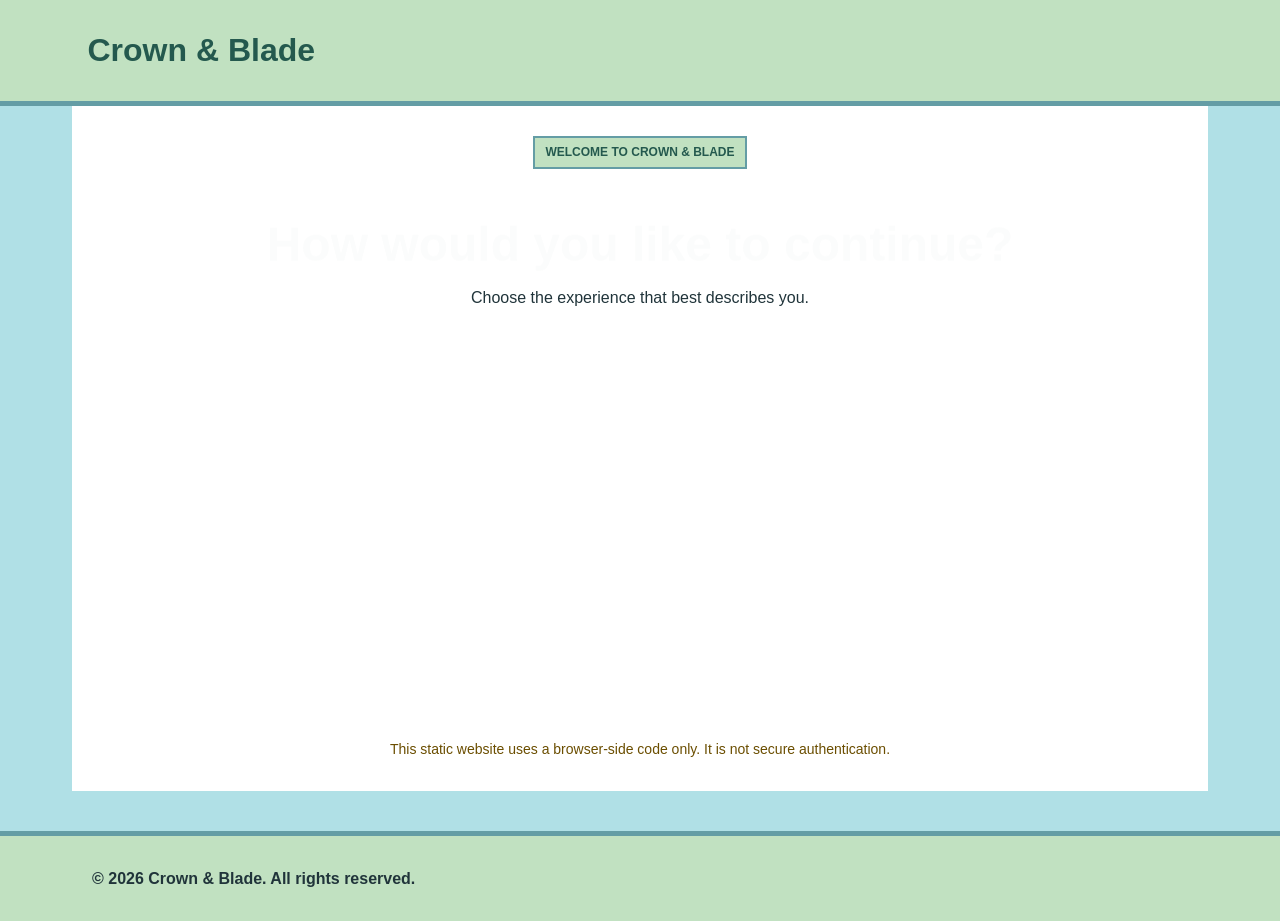
<file: index.html>
<!DOCTYPE html>
<html lang="en">
<head>
  <meta charset="UTF-8">
  <meta name="viewport" content="width=device-width, initial-scale=1.0">
  <meta http-equiv="refresh" content="0; url=staff%20portal.html">
  <title>Welcome - Crown &amp; Blade</title>
  <link rel="canonical" href="staff%20portal.html">
  <link rel="stylesheet" href="style.css">
</head>
<body>
  <main class="container page-content portal-redirect">
    <h1>Welcome to Crown &amp; Blade</h1>
    <p>Choose how you would like to continue:</p>
    <p><a class="btn" href="staff%20portal.html">Choose Staff or Customer</a></p>
  </main>
</body>
</html>
</file>
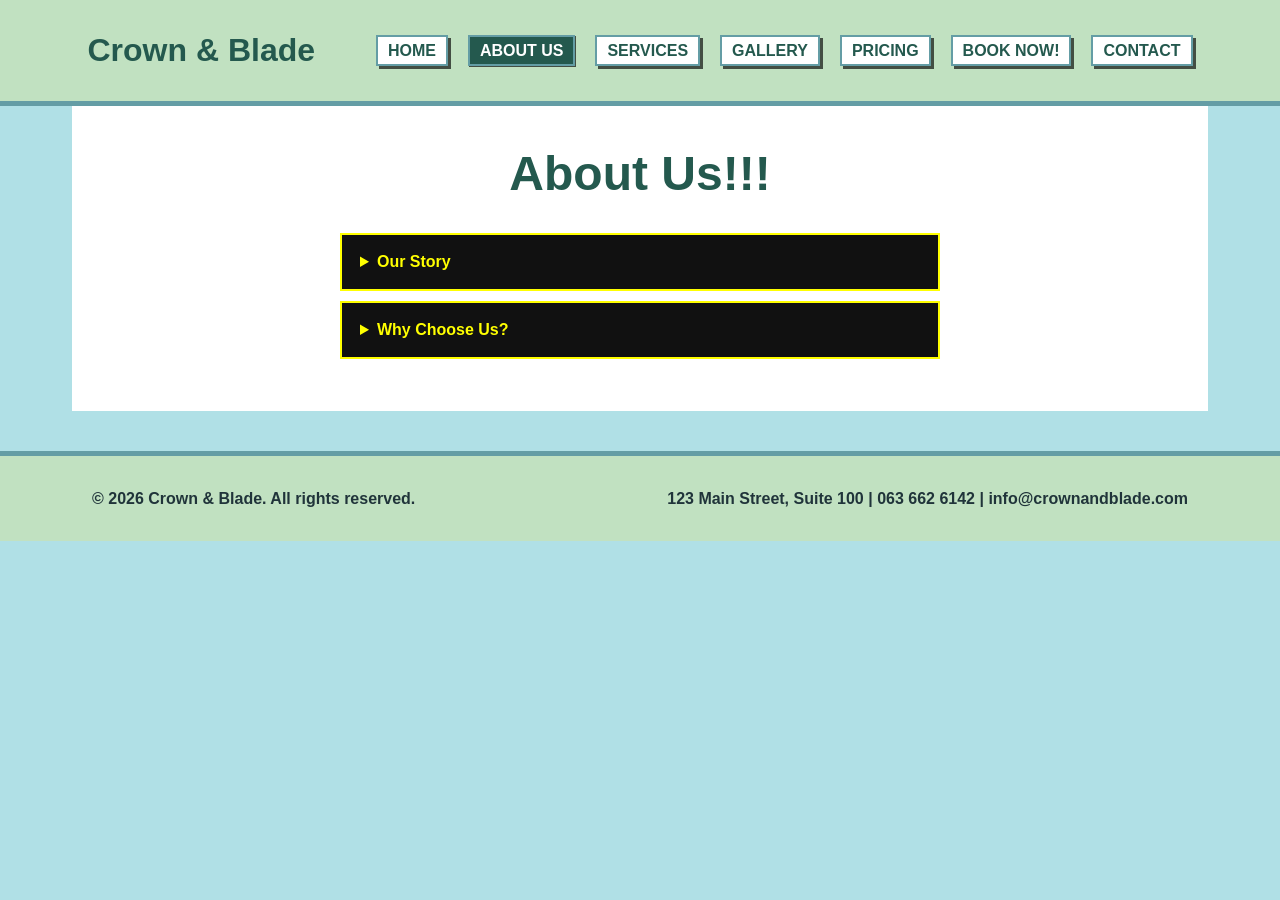
<file: About Us.html>
<!DOCTYPE html>
<html lang="en">
<head> 
  <meta charset="UTF-8">
  <meta name="viewport" content="width=device-width, initial-scale=1.0">
  <title>About Us - Crown & Blade</title>
  <link rel="stylesheet" href="style.css">
</head>
<body>
  <!-- Shared site header with the brand and page navigation. -->
  <header>
    <div class="container navbar">
      <a class="logo" href="Customer%20Home.html" aria-label="Crown & Blade home">Crown & Blade</a>
      <nav aria-label="Main navigation">
        <!-- The active class highlights the page currently being viewed. -->
        <ul>
          <li><a href="Customer%20Home.html">HOME</a></li>
          <li><a href="About Us.html" class="active" aria-current="page">ABOUT US</a></li>
          <li><a href="Service.html">SERVICES</a></li>
          <li><a href="Gallery.html">GALLERY</a></li>
          <li><a href="Pricing.html">PRICING</a></li>
          <li><a href="Book.Html">BOOK NOW!</a></li>
          <li><a href="contact.html">CONTACT</a></li>
        </ul>
      </nav>
    </div>
  </header>

  <!-- About page content. -->
  <main class="container page-content">
    <h1>About Us!!!</h1>
    <section class="booking-faq" aria-label="About Crown and Blade">
      <details class="faq-item">
        <summary>Our Story</summary>
        <p>At Crown &amp; Blade, we believe looking good should feel easy and personal. Our team brings classic barbering skills and modern styling ideas together to give every client a fresh, confident look.</p>
        <p>We focus on clean cuts, friendly service, and attention to detail. Whether you want a quick trim or a full grooming session, we are here to help you feel your best.</p>
      </details>
      <details class="faq-item">
        <summary>Why Choose Us?</summary>
        <ul>
          <li>Professional barbers with lots of experience</li>
          <li>Affordable, clearly listed prices</li>
          <li>A clean and friendly environment</li>
          <li>Walk-ins are welcome</li>
        </ul>
      </details>
    </section>
  </main>

  <!-- Shared footer with copyright and barbershop contact information. -->
  <footer>
    <div class="container footer-content">
      <p>&copy; <span data-current-year>2026</span> Crown &amp; Blade. All rights reserved.</p>
      <p>123 Main Street, Suite 100 | 063 662 6142 | info@crownandblade.com</p>
    </div>
  </footer>
  <script src="script.js"></script>
</body>
</html>
</file>
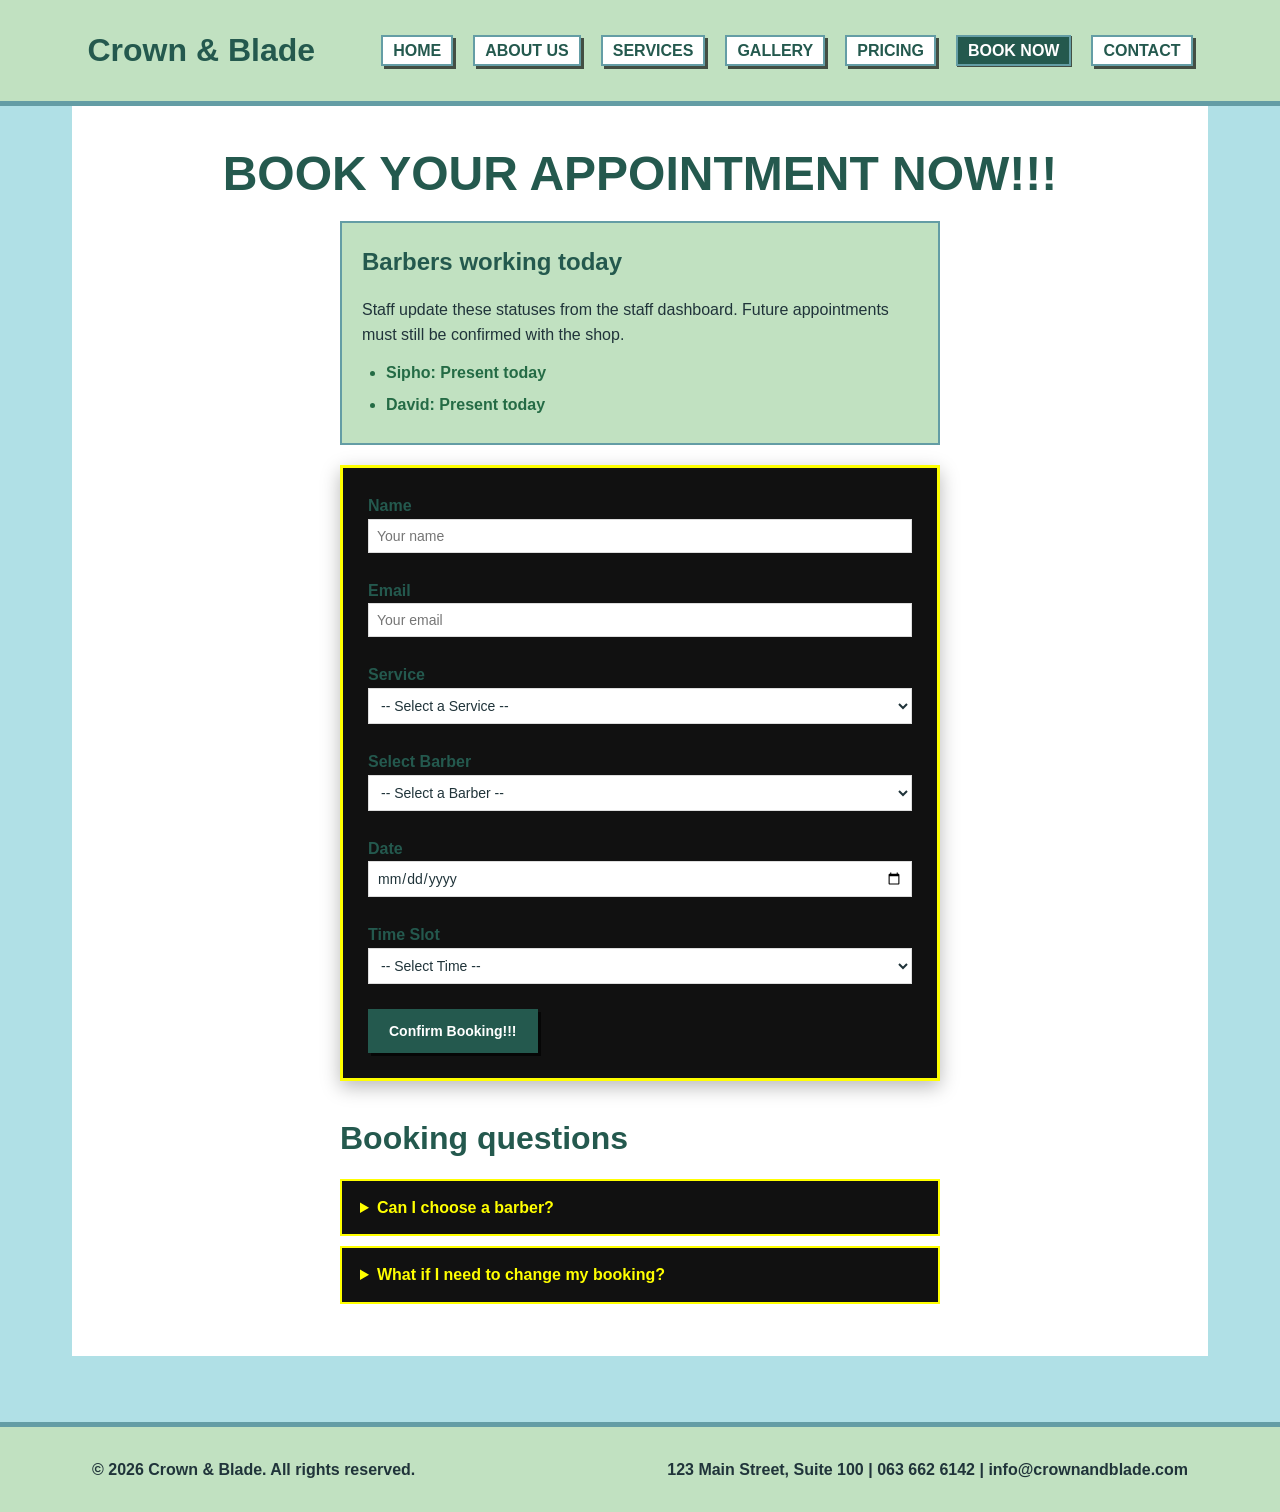
<file: Book.Html>
<!DOCTYPE html>
<html lang="en">
<head>
    <meta charset="UTF-8">
    <meta name="viewport" content="width=device-width, initial-scale=1.0">
    <title>Book Now - Crown & Blade</title>
    <link rel="stylesheet" href="style.css">
</head>
<body>
    <!-- Shared site header with the brand and page navigation. -->
    <header>
        <div class="container navbar">
            <a class="logo" href="Customer%20Home.html" aria-label="Crown & Blade home">Crown & Blade</a>
            <nav aria-label="Main navigation">
                <!-- The active class highlights the page currently being viewed. -->
                <ul>
                    <li><a href="Customer%20Home.html">HOME</a></li>
                    <li><a href="About Us.html">ABOUT US</a></li>
                    <li><a href="Service.html">SERVICES</a></li>
                    <li><a href="Gallery.html">GALLERY</a></li>
                    <li><a href="Pricing.html">PRICING</a></li>
                    <li><a href="Book.Html" class="active" aria-current="page">BOOK NOW</a></li>
                    <li><a href="contact.html">CONTACT</a></li>
                </ul>
            </nav>
        </div>
    </header>

    <!-- Appointment booking page content. -->
    <main class="container page-content">
        <h1>BOOK YOUR APPOINTMENT NOW!!!</h1>
        <section class="availability-panel" aria-labelledby="availability-heading">
            <h2 id="availability-heading">Barbers working today</h2>
            <p>Staff update these statuses from the staff dashboard. Future appointments must still be confirmed with the shop.</p>
            <ul id="barber-availability" class="availability-list" aria-live="polite">
                <li>Loading barber availability...</li>
            </ul>
        </section>
        <!-- Booking requests are saved locally in this browser. -->
        <form id="booking-form" class="booking-form" method="POST" action="/book">
            
            <!-- Customer name field. -->
            <label for="name">
                Name
                <input type="text" id="name" name="name" placeholder="Your name" required>
            </label>

            <!-- Customer email field. -->
            <label for="email">
                Email
                <input type="email" id="email" name="email" placeholder="Your email" required>
            </label>

            <!-- Choose the service requested for the appointment. -->
            <label for="service">
                Service
                <select id="service" name="service" required>
                    <option value="">-- Select a Service --</option>
                    <option value="Classic Haircut">Classic Haircut</option>
                    <option value="Beard Trim">Beard Trim</option>
                    <option value="Hot Towel Shave">Hot Towel Shave</option>
                    <option value="Full Grooming Package">Full Grooming Package</option>
                </select>
            </label>

            <!-- Select preferred barber (Enhanced addition). -->
            <label for="barber">
                Select Barber
                <select id="barber" name="barber" required>
                    <option value="">-- Select a Barber --</option>
                    <option value="Sipho">Sipho (Master Barber)</option>
                    <option value="David">David (Stylist)</option>
                    <option value="First Available">First Available Barber</option>
                </select>
            </label>

            <!-- Select the preferred appointment date. -->
            <label for="date">
                Date
                <input type="date" id="date" name="date" required>
            </label>

            <!-- Select preferred time slot (Enhanced addition). -->
            <label for="time">
                Time Slot
                <select id="time" name="time" required>
                    <option value="">-- Select Time --</option>
                    <option value="09:00 AM">09:00 AM</option>
                    <option value="10:30 AM">10:30 AM</option>
                    <option value="01:00 PM">01:00 PM</option>
                    <option value="03:30 PM">03:30 PM</option>
                </select>
            </label>

            <!-- Submit the completed booking request. -->
            <button type="submit" class="btn">Confirm Booking!!!</button>
        </form>
        <section class="booking-faq" aria-labelledby="booking-faq-heading">
            <h2 id="booking-faq-heading">Booking questions</h2>
            <details class="faq-item">
                <summary>Can I choose a barber?</summary>
                <p>Yes. Choose Sipho, David, or First Available. The list reflects today's availability in this browser.</p>
            </details>
            <details class="faq-item">
                <summary>What if I need to change my booking?</summary>
                <p>Call the shop at <a href="tel:+27636626142">063 662 6142</a> to discuss changes or cancellations.</p>
            </details>
        </section>
    </main>

    <p id="booking-message" class="form-message container" role="status" aria-live="polite"></p>

    <!-- Shared footer with copyright and barbershop contact information. -->
    <footer>
        <div class="container footer-content">
            <p>&copy; <span data-current-year>2026</span> Crown &amp; Blade. All rights reserved.</p>
            <p>123 Main Street, Suite 100 | 063 662 6142 | info@crownandblade.com</p>
        </div>
    </footer>

    <script src="script.js"></script>
</body>
</html>
</file>
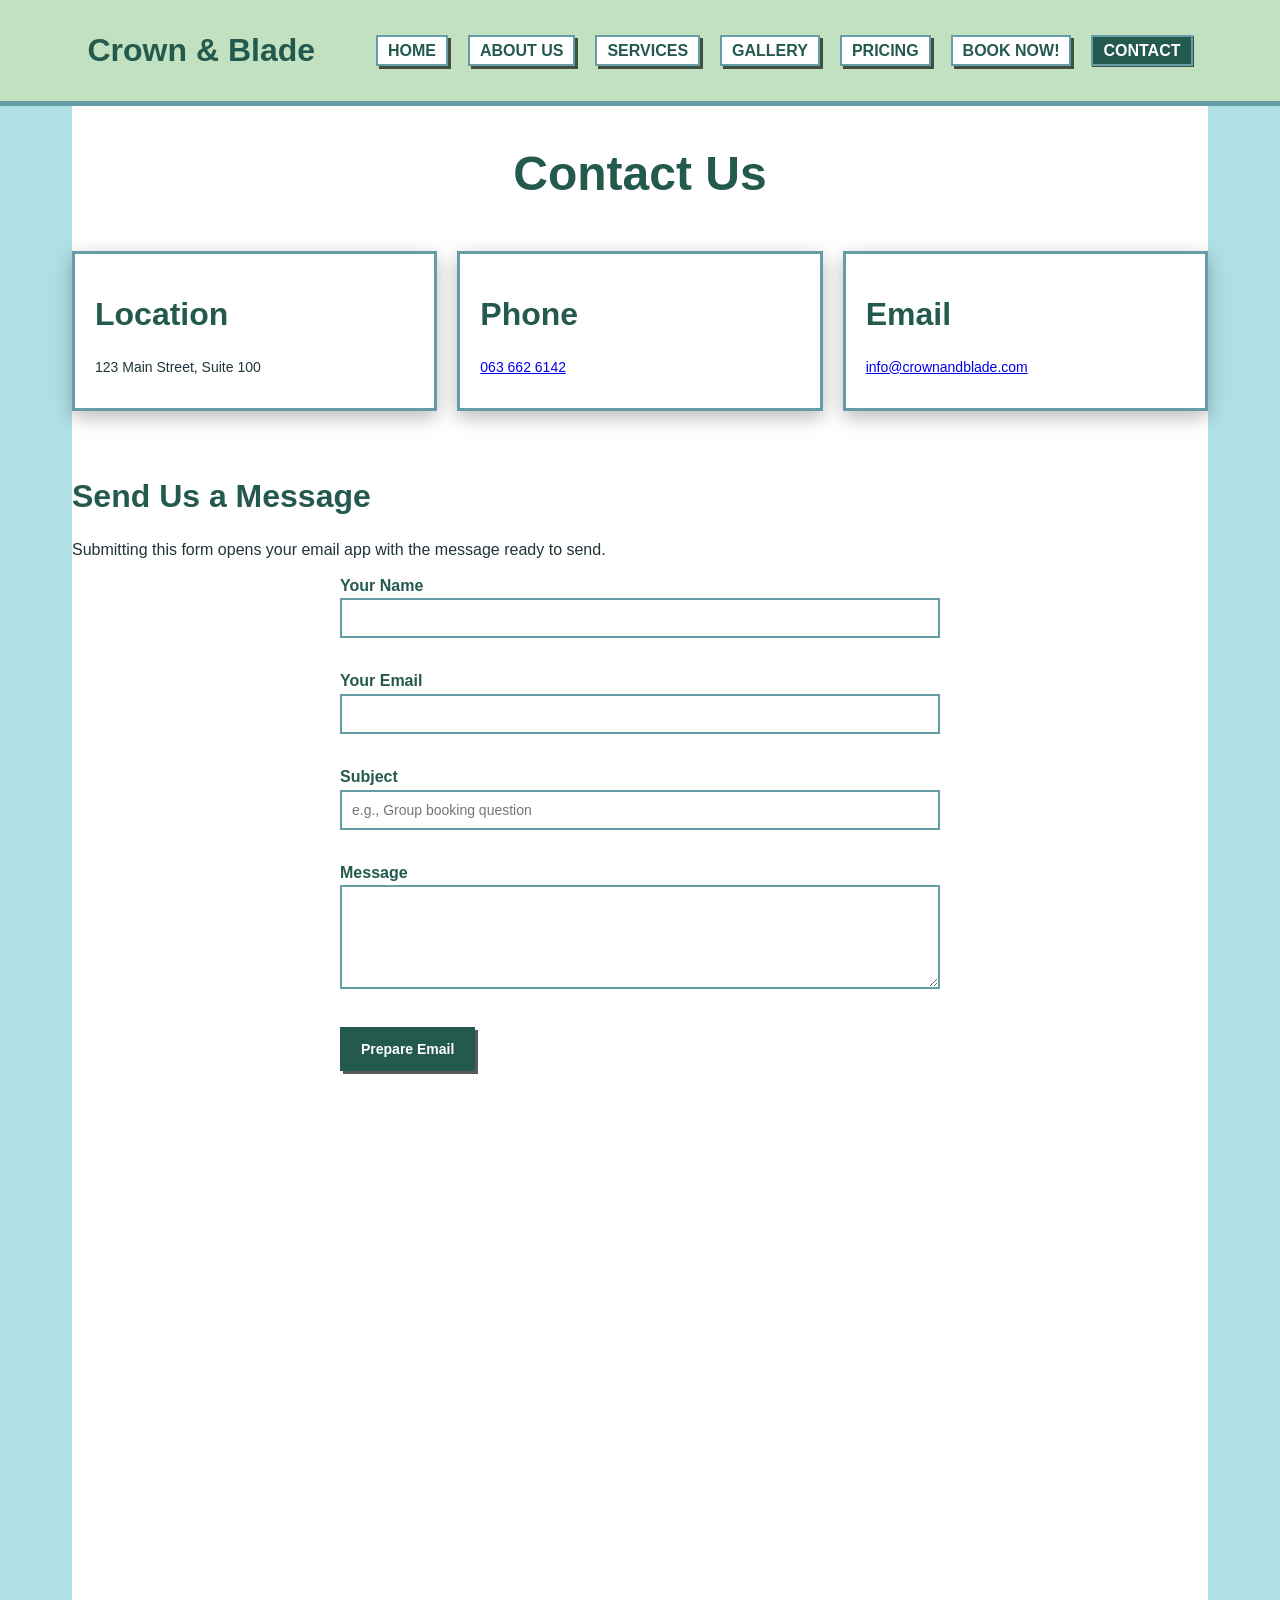
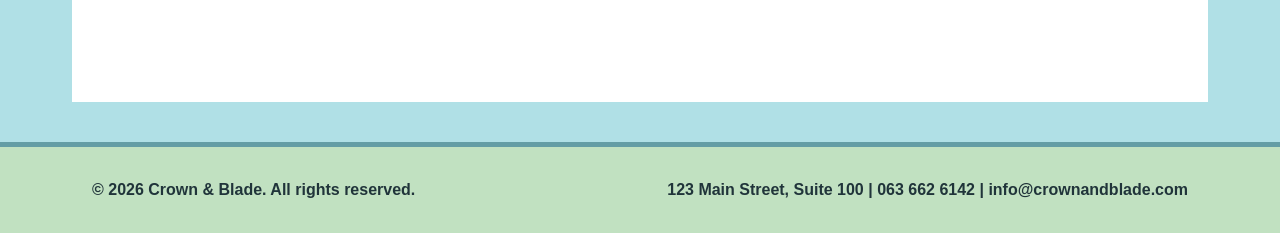
<file: contact.html>
<!DOCTYPE html>
<html lang="en">
<head>
  <meta charset="UTF-8">
  <meta name="viewport" content="width=device-width, initial-scale=1.0">
  <title>Contact - Crown &amp; Blade</title>
  <link rel="stylesheet" href="style.css">
</head>
<body>
  <header>
    <div class="container navbar">
      <a class="logo" href="Customer%20Home.html" aria-label="Crown &amp; Blade home">Crown &amp; Blade</a>
      <nav aria-label="Main navigation">
        <ul>
          <li><a href="Customer%20Home.html">HOME</a></li>
          <li><a href="About Us.html">ABOUT US</a></li>
          <li><a href="Service.html">SERVICES</a></li>
          <li><a href="Gallery.html">GALLERY</a></li>
          <li><a href="Pricing.html">PRICING</a></li>
          <li><a href="Book.Html">BOOK NOW!</a></li>
          <li><a href="contact.html" class="active" aria-current="page">CONTACT</a></li>
        </ul>
      </nav>
    </div>
  </header>

  <main class="container page-content">
    <h1>Contact Us</h1>
    <section class="info-grid">
      <article class="card">
        <h2>Location</h2>
        <p>123 Main Street, Suite 100</p>
      </article>
      <article class="card">
        <h2>Phone</h2>
        <p><a href="tel:+27636626142">063 662 6142</a></p>
      </article>
      <article class="card">
        <h2>Email</h2>
        <p><a href="mailto:info@crownandblade.com">info@crownandblade.com</a></p>
      </article>
    </section>

    <section class="contact-section">
      <h2>Send Us a Message</h2>
      <p>Submitting this form opens your email app with the message ready to send.</p>
      <form id="contact-form" class="contact-form">
        <label for="contact-name">Your Name
          <input type="text" id="contact-name" name="name" autocomplete="name" required>
        </label>
        <label for="contact-email">Your Email
          <input type="email" id="contact-email" name="email" autocomplete="email" required>
        </label>
        <label for="contact-subject">Subject
          <input type="text" id="contact-subject" name="subject" placeholder="e.g., Group booking question">
        </label>
        <label for="contact-message">Message
          <textarea id="contact-message" name="message" rows="5" required></textarea>
        </label>
        <button type="submit" class="btn">Prepare Email</button>
        <p id="contact-message-status" class="form-message" role="status" aria-live="polite"></p>
      </form>
    </section>

    <section class="location-section">
      <h2>Visit Our Location</h2>
      <div class="map-container">
        <iframe
          title="Map showing the Crown &amp; Blade location"
          src="https://www.google.com/maps?q=123%20Main%20Street%2C%20Suite%20100&output=embed"
          width="100%"
          height="450"
          allowfullscreen
          loading="lazy"
          referrerpolicy="no-referrer-when-downgrade">
        </iframe>
      </div>
    </section>
  </main>

  <footer>
    <div class="container footer-content">
      <p>&copy; <span data-current-year>2026</span> Crown &amp; Blade. All rights reserved.</p>
      <p>123 Main Street, Suite 100 | 063 662 6142 | info@crownandblade.com</p>
    </div>
  </footer>
  <script src="script.js"></script>
</body>
</html>
</file>
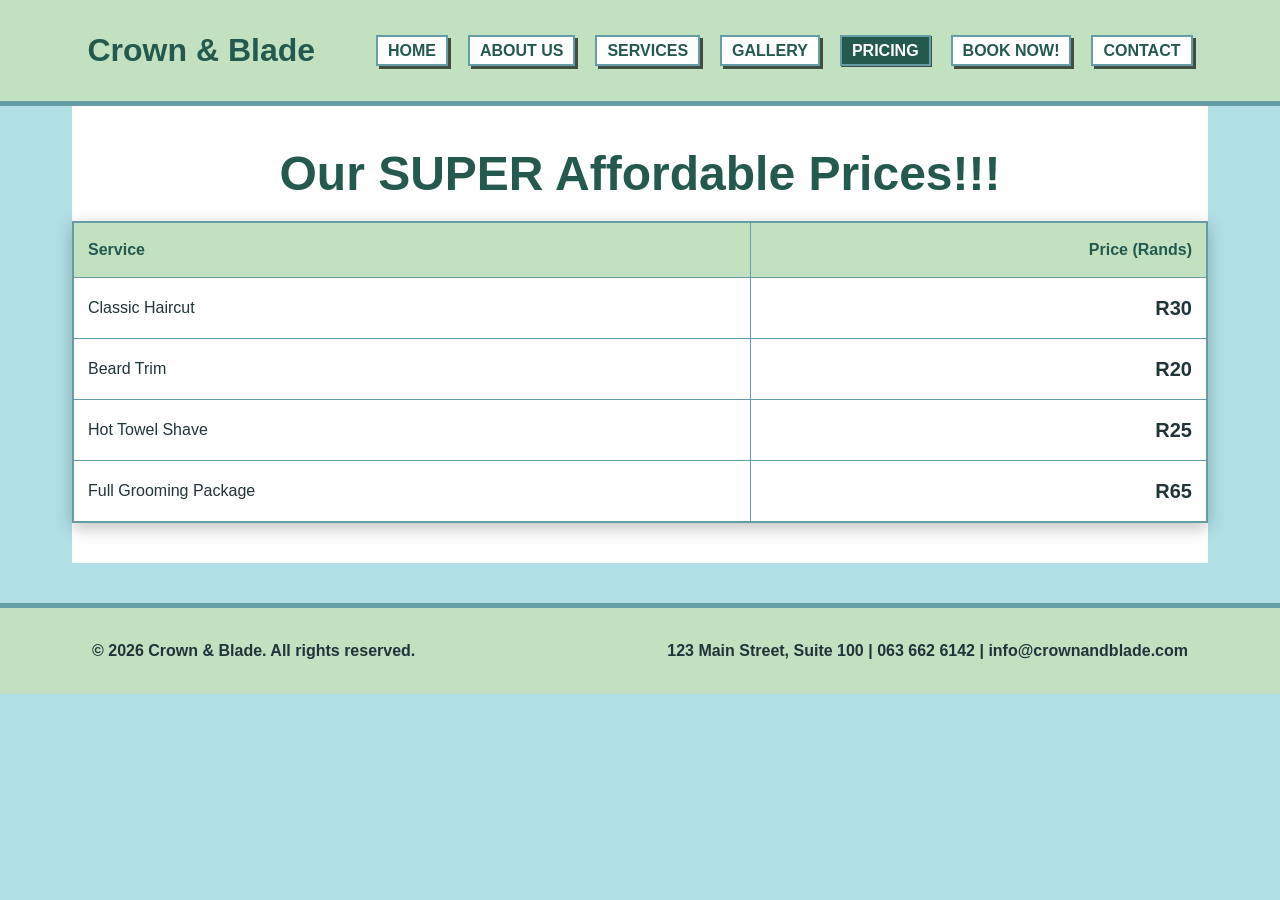
<file: Pricing.html>
<!DOCTYPE html>
<html lang="en">
<head>
  <!-- Document metadata, browser title, and shared stylesheet. -->
  <meta charset="UTF-8">
  <meta name="viewport" content="width=device-width, initial-scale=1.0">
  <title>Pricing - Crown & Blade</title>
  <link rel="stylesheet" href="style.css">
</head>
<body>
  <!-- Shared site header with the brand and page navigation. -->
  <header>
    <div class="container navbar">
      <a class="logo" href="Customer%20Home.html" aria-label="Crown & Blade home">Crown & Blade</a>
      <nav aria-label="Main navigation">
        <!-- The active class highlights the page currently being viewed. -->
        <ul>
          <li><a href="Customer%20Home.html">HOME</a></li>
          <li><a href="About Us.html">ABOUT US</a></li>
          <li><a href="Service.html">SERVICES</a></li>
          <li><a href="Gallery.html">GALLERY</a></li>
          <li><a href="Pricing.html" class="active" aria-current="page">PRICING</a></li>
          <li><a href="Book.Html">BOOK NOW!</a></li>
          <li><a href="contact.html">CONTACT</a></li>
        </ul>
      </nav>
    </div>
  </header>

  <!-- Pricing page content. -->
  <main class="container page-content">
    <h1>Our SUPER Affordable Prices!!!</h1>
    <!-- Two-column table listing each service and its price. -->
    <table>
      <!-- Column labels for the price list. -->
      <thead>
        <tr>
          <th>Service</th>
          <th>Price (Rands)</th>
        </tr>
      </thead>
      <!-- Individual service and price rows. -->
      <tbody>
        <!-- Classic haircut price. -->
        <tr>
          <td>Classic Haircut</td>
          <td>R30</td>
        </tr>
        <!-- Beard trim price. -->
        <tr>
          <td>Beard Trim</td>
          <td>R20</td>
        </tr>
        <!-- Hot towel shave price. -->
        <tr>
          <td>Hot Towel Shave</td>
          <td>R25</td>
        </tr>
        <!-- Full grooming package price. -->
        <tr>
          <td>Full Grooming Package</td>
          <td>R65</td>
        </tr>
      </tbody>
    </table>
  </main>

  <!-- Shared footer with copyright and barbershop contact information. -->
  <footer>
    <div class="container footer-content">
      <p>&copy; <span data-current-year>2026</span> Crown &amp; Blade. All rights reserved.</p>
      <p>123 Main Street, Suite 100 | 063 662 6142 | info@crownandblade.com</p>
    </div>
  </footer>
  <script src="script.js"></script>
</body>
</html>
</file>
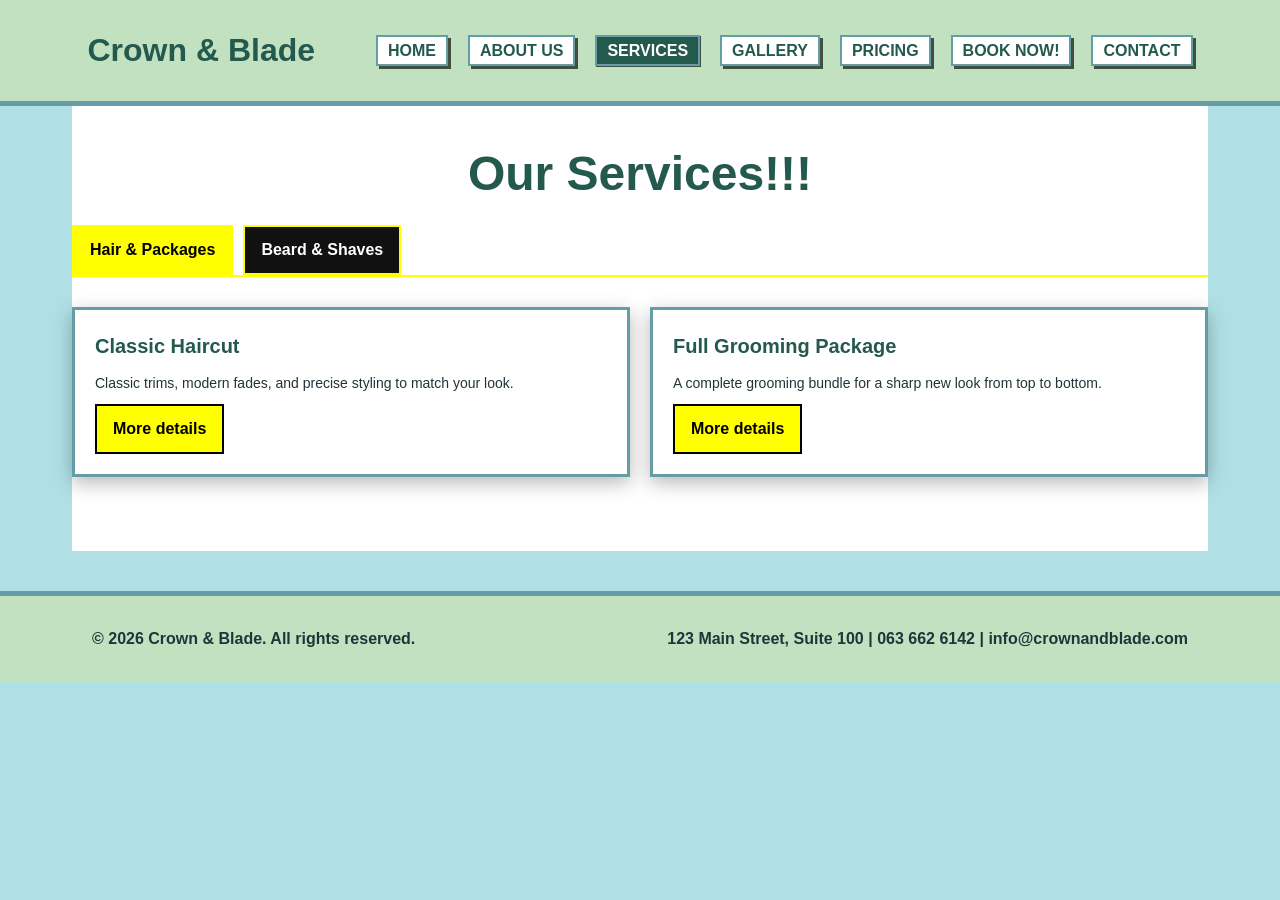
<file: Service.html>
<!DOCTYPE html>
<html lang="en">
<head>
  <meta charset="UTF-8">
  <meta name="viewport" content="width=device-width, initial-scale=1.0">
  <title>Services - Crown & Blade</title>
  <link rel="stylesheet" href="style.css">
</head>
<body>
  <!-- Shared site header with the brand and page navigation. -->
  <header>
    <div class="container navbar">
      <a class="logo" href="Customer%20Home.html" aria-label="Crown & Blade home">Crown & Blade</a>
      <nav aria-label="Main navigation">
        <!-- The active class highlights the page currently being viewed. -->
        <ul>
          <li><a href="Customer%20Home.html">HOME</a></li>
          <li><a href="About Us.html">ABOUT US</a></li>
          <li><a href="Service.html" class="active" aria-current="page">SERVICES</a></li>
          <li><a href="Gallery.html">GALLERY</a></li>
          <li><a href="Pricing.html">PRICING</a></li>
          <li><a href="Book.Html">BOOK NOW!</a></li>
          <li><a href="contact.html">CONTACT</a></li>
        </ul>
      </nav>
    </div>
  </header>

  <!-- Main content for this page. -->
  <main class="container page-content">
    <h1>Our Services!!!</h1>
    <section class="services-tabs" data-tabs aria-label="Browse our services">
      <div class="tab-list" role="tablist" aria-label="Service categories">
        <button id="hair-tab" class="tab-button" type="button" role="tab" aria-selected="true" aria-controls="hair-panel" tabindex="0">Hair &amp; Packages</button>
        <button id="beard-tab" class="tab-button" type="button" role="tab" aria-selected="false" aria-controls="beard-panel" tabindex="-1">Beard &amp; Shaves</button>
      </div>
      <section id="hair-panel" class="tab-panel info-grid" role="tabpanel" aria-labelledby="hair-tab">
        <article class="card">
          <h3>Classic Haircut</h3>
          <p>Classic trims, modern fades, and precise styling to match your look.</p>
          <button class="service-details" type="button" data-service-title="Classic Haircut" data-service-description="Classic trims, modern fades, and precise styling tailored to your look.">More details</button>
        </article>
        <article class="card">
          <h3>Full Grooming Package</h3>
          <p>A complete grooming bundle for a sharp new look from top to bottom.</p>
          <button class="service-details" type="button" data-service-title="Full Grooming Package" data-service-description="A complete grooming session combining a haircut and beard care for a sharp, refreshed look.">More details</button>
        </article>
      </section>
      <section id="beard-panel" class="tab-panel info-grid" role="tabpanel" aria-labelledby="beard-tab" hidden>
        <article class="card">
          <h3>Beard Trim</h3>
          <p>Clean shaping and detailing for a well-kept, confident beard.</p>
          <button class="service-details" type="button" data-service-title="Beard Trim" data-service-description="Clean shaping and detailed trimming tailored to your beard and face shape.">More details</button>
        </article>
        <article class="card">
          <h3>Hot Towel Shave</h3>
          <p>A close, comfortable shave finished with a warm towel treatment.</p>
          <button class="service-details" type="button" data-service-title="Hot Towel Shave" data-service-description="Enjoy a close, comfortable shave with a warm towel finish for a relaxed grooming experience.">More details</button>
        </article>
      </section>
    </section>
    <dialog id="service-dialog" class="site-dialog" aria-labelledby="service-dialog-title">
      <div class="dialog-content">
        <button class="dialog-close" type="button" aria-label="Close service details">&times;</button>
        <h2 id="service-dialog-title"></h2>
        <p id="service-dialog-description"></p>
        <a class="btn" href="Book.Html">Book this service</a>
      </div>
    </dialog>
  </main>

  <!-- Shared footer with copyright and barbershop contact information. -->
  <footer>
    <div class="container footer-content">
      <p>&copy; <span data-current-year>2026</span> Crown &amp; Blade. All rights reserved.</p>
      <p>123 Main Street, Suite 100 | 063 662 6142 | info@crownandblade.com</p>
    </div>
  </footer>
  <script src="script.js"></script>
</body>
</html>
</file>
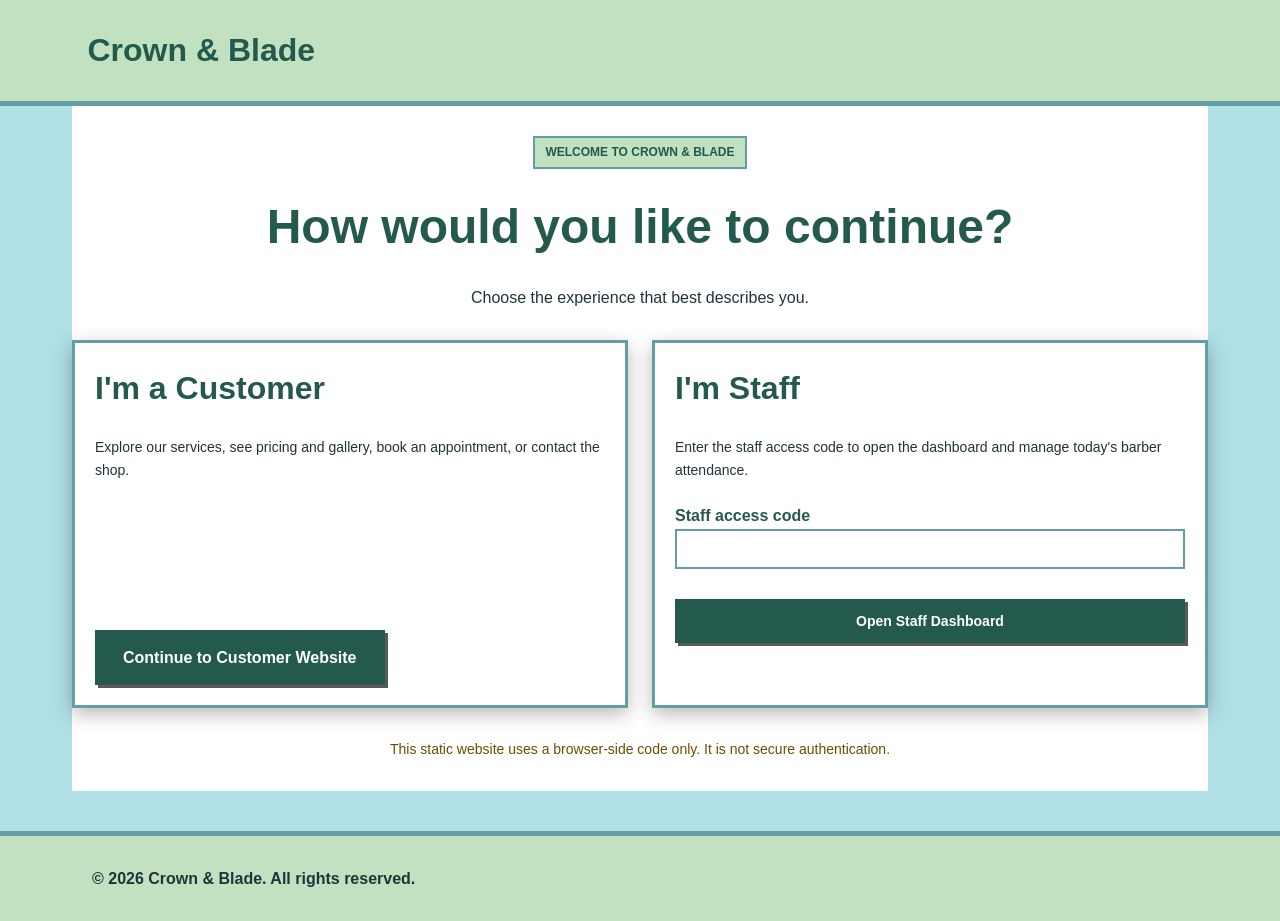
<file: staff portal.html>
<!DOCTYPE html>
<html lang="en">
<head>
  <meta charset="UTF-8">
  <meta name="viewport" content="width=device-width, initial-scale=1.0">
  <meta name="description" content="Choose the Crown & Blade staff portal or customer website.">
  <title>Welcome - Crown &amp; Blade</title>
  <link rel="stylesheet" href="style.css">
</head>
<body>
  <header>
    <div class="container navbar">
      <a class="logo" href="staff%20portal.html" aria-label="Crown &amp; Blade role selection">Crown &amp; Blade</a>
    </div>
  </header>

  <main class="container page-content role-portal">
    <p class="tag">WELCOME TO CROWN &amp; BLADE</p>
    <h1>How would you like to continue?</h1>
    <p class="role-intro">Choose the experience that best describes you.</p>

    <section class="role-options" aria-label="Choose your portal">
      <article class="card role-card">
        <h2>I'm a Customer</h2>
        <p>Explore our services, see pricing and gallery, book an appointment, or contact the shop.</p>
        <a class="btn" href="Customer%20Home.html">Continue to Customer Website</a>
      </article>
      <article class="card role-card">
        <h2>I'm Staff</h2>
        <p>Enter the staff access code to open the dashboard and manage today's barber attendance.</p>
        <form id="staff-access-form" class="staff-access-form">
          <label for="staff-access-code">Staff access code
            <input id="staff-access-code" name="accessCode" type="password" inputmode="numeric" pattern="[0-9]{4}" maxlength="4" autocomplete="off" required>
          </label>
          <button class="btn" type="submit">Open Staff Dashboard</button>
          <p id="staff-access-message" class="form-message" role="status" aria-live="polite"></p>
        </form>
      </article>
    </section>
    <p class="portal-security-note">This static website uses a browser-side code only. It is not secure authentication.</p>
  </main>

  <footer>
    <div class="container footer-content">
      <p>&copy; <span data-current-year>2026</span> Crown &amp; Blade. All rights reserved.</p>
    </div>
  </footer>
  <script src="script.js"></script>
</body>
</html>
</file>
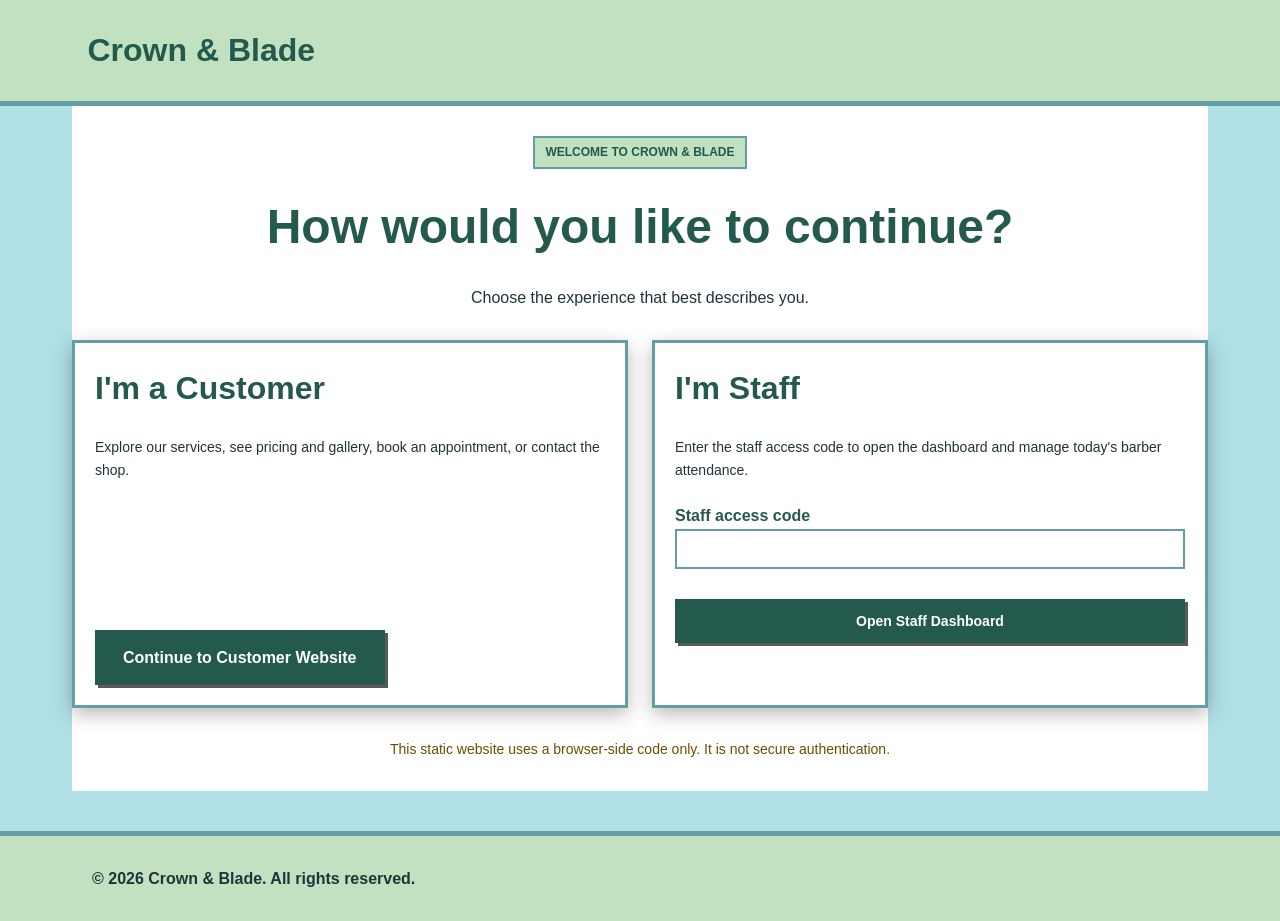
<file: staff-dashboard.html>
<!DOCTYPE html>
<html lang="en">
<head>
    <meta charset="UTF-8">
    <meta name="viewport" content="width=device-width, initial-scale=1.0">
    <title>Staff Dashboard - Crown & Blade</title>
    <link rel="stylesheet" href="style.css">
</head>
<body data-staff-only="true">
    <!-- Shared Header -->
    <header>
        <div class="container navbar">
            <a class="logo" href="staff%20portal.html" aria-label="Crown & Blade role selection">Crown & Blade</a>
            <nav aria-label="Main navigation">
                <ul>
                    <li><a href="staff%20portal.html">ROLE SELECTION</a></li>
                    <li><a href="staff-dashboard.html" class="active" aria-current="page">STAFF DASHBOARD</a></li>
                </ul>
            </nav>
        </div>
    </header>

    <main class="staff-container">
        <a href="staff%20portal.html" class="back-link">&larr; Back to role selection</a>
        <h1>Staff Management Portal</h1>
        <p>Manage daily barber attendance and review incoming customer appointments.</p>

        <!-- Section 1: Staff Attendance Tracker -->
        <div class="section-box">
            <h2>Barber Attendance Status</h2>
            <p>Set each barber's attendance for today. Customers booking in this browser can see these statuses.</p>
            <p id="attendance-message" class="form-message" role="status" aria-live="polite"></p>
            <div class="staff-list" id="staff-attendance-container">
                <!-- Dynamically populated via JavaScript -->
            </div>
        </div>

        <!-- Section 2: Client Appointments Table -->
        <div class="section-box">
            <h2>Incoming Client Bookings</h2>
            <div class="table-scroll" role="region" aria-label="Incoming client bookings" tabindex="0">
                <table class="booking-table">
                    <thead>
                        <tr>
                            <th>Client Name</th>
                            <th>Email</th>
                            <th>Service</th>
                            <th>Assigned Barber</th>
                            <th>Date</th>
                            <th>Time</th>
                        </tr>
                    </thead>
                    <tbody id="bookings-list">
                        <tr>
                            <td colspan="6" class="booking-empty">No bookings found.</td>
                        </tr>
                    </tbody>
                </table>
            </div>
            <button id="clear-bookings" class="clear-btn">Clear All Bookings</button>
        </div>
    </main>

    <footer>
        <div class="container footer-content">
            <p>&copy; <span data-current-year>2026</span> Crown &amp; Blade. All rights reserved.</p>
        </div>
    </footer>

    <script src="script.js"></script>
</body>
</html>
</file>
<file: style.css>
/* Keep element dimensions predictable when padding and borders are added. */
*,
*::before,
*::after {
  box-sizing: border-box;
}

/* Set the shared page background, text color, and default typography. */
body {
  margin: 0;
  font-family: Arial, sans-serif;
  background: #000;
  color: #FFF;
  line-height: 1.6;
}

/* Give every page the same branded header band. */
header {
  background: #FFFF00;
  border-bottom: 5px solid #000;
  padding: 15px;
}

/* Center page content and keep it narrower than the full screen. */
.container {
  width: 90%;
  margin: 0 auto;
  padding: 10px;
}

/* Align the brand and navigation in the shared header. */
.navbar {
  display: flex;
  justify-content: space-between;
  align-items: center;
  flex-wrap: wrap;
}

/* Style the Crown & Blade wordmark. */
.logo {
  display: inline-block;
  font-size: 32px;
  font-weight: bold;
  color: #000;
  text-shadow: none;
  text-decoration: none;
}

/* Arrange navigation links in a wrapping horizontal row by default. */
nav ul {
  display: flex;
  list-style: none;
  gap: 20px;
  margin: 0;
  padding: 0;
  flex-wrap: wrap;
}

/* Make navigation links look like clear, bordered buttons. */
nav a {
  color: #000;
  text-decoration: none;
  font-weight: bold;
  font-size: 16px;
  padding: 5px 10px;
  border: 2px solid #000;
  background: #FFF;
}

/* Highlight the hovered link and the link for the current page. */
nav a:hover,
nav a.active {
  background: #000;
  color: #FFFF00;
}

/* Add consistent breathing room around the main content. */
main {
  padding: 30px 0;
}

/* Establish shared heading sizes and colors. */
h1 {
  font-size: 48px;
  margin: 20px 0;
  color: #FFFF00;
  text-align: center;
}

h2 {
  font-size: 32px;
  color: #FFFF00;
  margin: 15px 0;
}

h3 {
  font-size: 24px;
  color: #FFFF00;
  margin: 10px 0;
}

/* Lay out the homepage introduction and offers side by side. */
section.hero {
  padding: 30px 0;
  display: flex;
  gap: 30px;
  flex-wrap: wrap;
}

/* Allow the hero introduction to share available space with the offer box. */
.hero-text {
  flex: 1;
  min-width: 300px;
}

/* Emphasize the short welcome label above the homepage heading. */
.tag {
  background: #FFFF00;
  color: #000;
  padding: 8px 15px;
  font-size: 14px;
  font-weight: bold;
  display: inline-block;
  border: 2px solid #000;
}

/* Keep paragraph sizing and spacing consistent site-wide. */
p {
  font-size: 16px;
  margin: 10px 0;
}

/* Keep related calls to action together and allow them to wrap. */
.button-group {
  margin: 20px 0;
  display: flex;
  gap: 15px;
  flex-wrap: wrap;
}

/* Shared appearance for prominent action links. */
a.btn {
  display: inline-block;
  background: #FFFF00;
  color: #000;
  padding: 12px 25px;
  font-weight: bold;
  border: 3px solid #000;
  text-decoration: none;
  font-size: 16px;
  cursor: pointer;
}

/* Invert the button colors when a pointer hovers over it. */
a.btn:hover {
  background: #000;
  color: #FFFF00;
}

/* Use a light variation for secondary actions. */
a.btn-light {
  background: #FFF;
  color: #000;
  border: 3px solid #000;
}

/* Frame the homepage's popular-offers list. */
.hero-box {
  background: #111;
  padding: 20px;
  border: 4px solid #FFFF00;
  flex: 1;
  min-width: 250px;
}

/* Keep the offer list aligned inside its box. */
.hero-box ul {
  margin: 0;
  padding-left: 25px;
}

/* Give each offer enough space to scan easily. */
.hero-box li {
  margin: 10px 0;
  font-weight: bold;
  font-size: 16px;
}

/* Use a responsive grid for service, contact, and homepage information cards. */
section.info-grid {
  display: grid;
  grid-template-columns: repeat(auto-fit, minmax(min(100%, 250px), 1fr));
  gap: 20px;
  padding: 30px 0;
}

/* Shared framing for individual information cards. */
article.card {
  background: #111;
  border: 3px solid #FFFF00;
  padding: 20px;
  min-width: 0;
}

/* Keep card descriptions readable against the dark card background. */
article.card p {
  color: #FFF;
  margin: 10px 0;
}

/* Space pages that use a simple title-and-content layout. */
section.page-content {
  padding: 20px 0;
}

/* Make pricing data use the available content width. */
table {
  width: 100%;
  border-collapse: collapse;
  background: #111;
  border: 2px solid #FFFF00;
  margin: 20px 0;
}

/* Align and separate cells throughout the pricing table. */
th, td {
  border: 2px solid #FFFF00;
  padding: 15px;
  text-align: left;
}

/* Distinguish table headings from the service rows. */
th {
  background: #FFFF00;
  color: #000;
  font-weight: bold;
}

/* Set the text color for regular table cells. */
td {
  color: #FFF;
}

/* Constrain and frame the appointment form. */
form.booking-form {
  background: #111;
  border: 3px solid #FFFF00;
  padding: 25px;
  max-width: 600px;
}

/* Stack each form label above its input control. */
form label {
  display: block;
  margin-bottom: 15px;
  font-weight: bold;
  color: #FFFF00;
  font-size: 16px;
}

/* Style text fields and menus consistently. */
form input,
form select,
form textarea {
  width: 100%;
  padding: 10px;
  margin-bottom: 15px;
  border: 2px solid #FFFF00;
  background: #222;
  color: #fbf7f7;
  font-family: Arial, sans-serif;
  font-size: 14px;
  box-sizing: border-box;
}

/* Make the currently focused form control easier to identify. */
form input:focus,
form select:focus,
form textarea:focus {
  outline: none;
  background: #333;
  border: 2px solid #FFFF00;
}

/* Build a responsive grid for the gallery images. */
.gallery-grid {
  display: grid;
  grid-template-columns: repeat(auto-fit, minmax(min(100%, 300px), 1fr));
  gap: 20px;
  padding: 30px 0;
}

/* Frame each gallery image and its caption as one item. */
figure.gallery-box {
  border: 4px solid #FFFF00;
  background: #111;
  padding: 10px;
  margin: 0;
  text-align: center;
}

/* Crop gallery photos consistently while filling each tile. */
figure.gallery-box img {
  width: 100%;
  height: 250px;
  object-fit: cover;
  display: block;
  border: 2px solid #FFFF00;
}

/* Give each photo caption a high-contrast label. */
figure.gallery-box figcaption {
  background: #FFFF00;
  color: #000;
  padding: 10px;
  font-weight: bold;
  font-size: 16px;
  margin-top: 10px;
}

/* Match the footer to the shared header color treatment. */
footer {
  background: #FFFF00;
  border-top: 5px solid #000;
  text-align: center;
  padding: 20px;
  color: #000;
  margin-top: 40px;
  font-weight: bold;
}

/* Align the copyright and contact details in the shared footer. */
footer .footer-content {
  display: flex;
  align-items: center;
  justify-content: space-between;
  gap: 16px;
}

footer p {
  margin: 0;
}

footer a {
  color: #000;
}

.contact-form,
.booking-form {
  width: min(100%, 600px);
  margin: 0 auto;
}

.contact-form textarea {
  resize: vertical;
}

.contact-section,
.location-section {
  margin: 30px 0;
}

.map-container iframe {
  display: block;
  max-width: 100%;
  border: 0;
}

.form-message {
  min-height: 1.6em;
  color: #FFFF00;
  font-weight: bold;
}

.form-message-error {
  color: #ff8a8a;
}

.role-portal {
  max-width: 1000px;
  min-height: 65vh;
  display: flex;
  flex-direction: column;
  justify-content: center;
  align-items: center;
  text-align: center;
}

.role-intro {
  margin-bottom: 10px;
}

.role-options {
  width: 100%;
  display: grid;
  grid-template-columns: repeat(auto-fit, minmax(min(100%, 300px), 1fr));
  gap: 24px;
  margin: 20px 0;
  text-align: left;
}

.role-card {
  background: #111;
  border: 3px solid #FFFF00;
  display: flex;
  flex-direction: column;
  align-items: flex-start;
  gap: 12px;
}

.role-card h2 {
  margin: 0;
  color: #FFFF00;
}

.role-card p {
  color: #FFF;
}

.role-card .btn {
  margin-top: auto;
  text-decoration: none;
  text-align: center;
}

.staff-access-form {
  width: 100%;
}

.staff-access-form .btn {
  width: 100%;
}

.portal-security-note {
  color: #ffcf70;
  font-size: 14px;
}

.availability-panel {
  max-width: 600px;
  margin: 20px auto;
  padding: 20px;
  border: 2px solid #FFFF00;
  background: #111;
}

.availability-panel h2 {
  margin-top: 0;
  font-size: 24px;
}

.availability-list {
  margin: 12px 0 0;
  padding-left: 24px;
}

.availability-list li {
  margin: 6px 0;
  font-weight: bold;
}

.availability-present {
  color: #8ee6a1;
}

.availability-absent {
  color: #ff8a8a;
}

.portal-redirect {
  text-align: center;
}

.btn,
button,
nav a,
.card,
.gallery-box {
  transition: transform 180ms ease, box-shadow 180ms ease, background-color 180ms ease, color 180ms ease;
}

.btn:hover,
button:hover {
  transform: translateY(-2px);
}

.card:hover,
.gallery-box:hover {
  transform: translateY(-3px);
  box-shadow: 0 10px 24px rgb(255 255 0 / 12%);
}

.tab-list {
  display: flex;
  flex-wrap: wrap;
  gap: 10px;
  border-bottom: 2px solid #FFFF00;
}

.services-tabs {
  margin: 24px 0;
}

.tab-button:focus-visible,
.service-details:focus-visible,
.dialog-close:focus-visible,
.lightbox-trigger:focus-visible,
.faq-item summary:focus-visible {
  outline: 3px solid #FFF;
  outline-offset: 3px;
}

.tab-button,
.dialog-close {
  border: 2px solid #FFFF00;
  background: #111;
  color: #FFF;
  padding: 10px 16px;
  font: inherit;
  font-weight: bold;
  cursor: pointer;
}

.tab-button[aria-selected="true"] {
  background: #FFFF00;
  color: #000;
}

.tab-panel[hidden] {
  display: none;
}

.tab-panel {
  animation: panel-enter 220ms ease both;
}

.service-details {
  background: #FFFF00;
  color: #000;
  padding: 10px 16px;
  font: inherit;
  font-weight: bold;
  border: 2px solid #000;
  cursor: pointer;
}

.site-dialog,
.lightbox-dialog {
  border: 3px solid #FFFF00;
  background: #111;
  color: #FFF;
  padding: 24px;
  max-width: min(90vw, 600px);
}

.site-dialog::backdrop,
.lightbox-dialog::backdrop {
  background: rgb(0 0 0 / 82%);
  backdrop-filter: blur(3px);
}

.site-dialog[open],
.lightbox-dialog[open] {
  animation: modal-enter 180ms ease both;
}

.dialog-content {
  position: relative;
  padding-top: 20px;
}

.dialog-content h2 {
  padding-right: 32px;
}

.dialog-close {
  position: absolute;
  top: 8px;
  right: 8px;
  z-index: 1;
  width: 42px;
  height: 42px;
  padding: 0;
  font-size: 28px;
  line-height: 1;
}

.lightbox-dialog {
  position: relative;
  max-width: min(92vw, 1100px);
  max-height: 92vh;
  padding: 54px 16px 16px;
}

.lightbox-dialog img {
  display: block;
  max-width: 100%;
  max-height: 75vh;
  margin: 0 auto;
  object-fit: contain;
}

.lightbox-dialog p {
  margin-bottom: 0;
  text-align: center;
  font-weight: bold;
}

.lightbox-trigger {
  display: block;
  width: 100%;
  padding: 0;
  border: 0;
  background: transparent;
  cursor: zoom-in;
}

.lightbox-trigger img {
  transition: transform 200ms ease;
}

.lightbox-trigger:hover img {
  transform: scale(1.025);
}

.booking-faq {
  max-width: 600px;
  margin: 32px auto;
}

.faq-item {
  margin: 10px 0;
  padding: 14px 18px;
  border: 2px solid #FFFF00;
  background: #111;
}

.faq-item summary {
  color: #FFFF00;
  font-weight: bold;
  cursor: pointer;
}

.faq-item p {
  margin-bottom: 0;
}

.faq-item[open] p {
  animation: panel-enter 180ms ease both;
}

.faq-item[open] ul {
  animation: panel-enter 180ms ease both;
}

.reveal-on-scroll {
  opacity: 1;
  transform: none;
}

.reveal-on-scroll.is-visible {
  animation: reveal-enter 500ms ease both;
}

@keyframes reveal-enter {
  from { opacity: 0; transform: translateY(18px); }
  to { opacity: 1; transform: translateY(0); }
}

@keyframes panel-enter {
  from { opacity: 0; transform: translateY(8px); }
  to { opacity: 1; transform: translateY(0); }
}

@keyframes modal-enter {
  from { opacity: 0; transform: scale(0.97); }
  to { opacity: 1; transform: scale(1); }
}

@media (prefers-reduced-motion: reduce) {
  *,
  *::before,
  *::after {
    scroll-behavior: auto !important;
    animation-duration: 0.01ms !important;
    animation-iteration-count: 1 !important;
    transition-duration: 0.01ms !important;
  }

  .reveal-on-scroll {
    opacity: 1;
    transform: none;
  }
}

/* Phone adjustments for the shared navigation and hero. */
@media (max-width: 600px) {
  .navbar {
    flex-direction: column;
  }
  
  nav ul {
    flex-direction: column;
    gap: 10px;
    justify-content: center;
  }

  h1 {
    font-size: 32px;
  }

  section.hero {
    flex-direction: column;
  }
}

/* Homepage presentation rules for the hero and reusable components. */
.hero {
  padding: 30px 0;
}

/* Set a distinct color for the homepage's hero heading. */
.hero h1 {
  font-size: 48px;
  margin: 10px 0;
  color: #FFFF00;
}

/* Give supporting copy in the hero a little extra separation. */
.hero-text p {
  font-size: 16px;
  margin: 15px 0;
}

/* Homepage variation for the welcome label. */
.tag {
  background: #f5f5f5;
  color: #333;
  padding: 5px 10px;
  font-size: 12px;
  font-weight: bold;
}

/* Preserve action-group spacing in the homepage presentation rules. */
.button-group {
  margin: 20px 0;
}

/* Base appearance for reusable button elements. */
.btn {
  display: inline-block;
  background: #333;
  color: #FFF;
  padding: 10px 20px;
  margin-right: 10px;
  font-weight: bold;
  border: 1px solid #333;
  cursor: pointer;
  font-size: 14px;
}

/* Add a subtle hover response to reusable buttons. */
.btn:hover {
  background: #555;
  transform: scale(1.05);
}

/* Light background treatment for secondary buttons. */
.btn-light {
  background: #f5f5f5;
  color: #000;
  border: 1px solid #ddd;
}

/* Homepage variation for the offers panel. */
.hero-box {
  background: #f5f5f5;
  padding: 20px;
  border: 1px solid #ddd;
  margin: 20px 0;
}

/* Adjust the heading inside the homepage offers panel. */
.hero-box h2 {
  margin: 0 0 15px 0;
  color: #FFFF00;
  font-size: 24px;
}

/* Remove extra top and bottom spacing from the offers list. */
.hero-box ul {
  margin: 0;
  padding-left: 25px;
}

/* Tighten spacing between offers in the homepage panel. */
.hero-box li {
  margin: 8px 0;
  font-weight: bold;
}

/* General CSS Grid layout used for content-page cards. */
.info-grid {
  display: grid;
  grid-template-columns: repeat(auto-fit, minmax(min(100%, 250px), 1fr));
  gap: 20px;
  padding: 30px 0;
}

/* General card presentation used by the shared content layout. */
.card {
  background: #f5f5f5;
  border: 1px solid #ddd;
  padding: 20px;
  min-width: 0;
}

/* Set card heading spacing and scale. */
.card h3 {
  margin: 0 0 10px 0;
  color: #FFFF00;
  font-size: 20px;
}

/* Keep card paragraph spacing compact. */
.card p {
  margin: 0;
  font-size: 14px;
}

/* General spacing for inner pages. */
.page-content {
  padding: 20px 0;
}

/* Set the inner-page title size and color. */
.page-content h1 {
  font-size: 36px;
  color: #FFFF00;
  margin-bottom: 20px;
}

/* Presentation override for tables in the later component rules. */
table {
  width: 100%;
  border-collapse: collapse;
  background: #111;
  border: 2px solid #FFFF00;
  margin: 20px 0;
}

/* Table cell spacing used by the later component rules. */
th, td {
  border: 1px solid #D6B300;
  padding: 14px;
  text-align: left;
}

/* Later component rule for table heading cells. */
th {
  background: #FFFF00;
  font-weight: bold;
  color: #000;
}

.page-content table th:last-child,
.page-content table td:last-child {
  text-align: right;
}

.page-content table td:last-child {
  color: #FFFF00;
  font-size: 20px;
  font-weight: bold;
  white-space: nowrap;
}

/* Later component rule for the booking form surface. */
.booking-form {
  background: #fafafa;
  border: 1px solid #ddd;
  padding: 20px;
  max-width: 500px;
}

/* Label styling used by the later booking-form rules. */
.booking-form label {
  display: block;
  margin-bottom: 15px;
  font-weight: bold;
  color: #333;
}

/* Input sizing used by the later booking-form rules. */
.booking-form input,
.booking-form select {
  width: 100%;
  padding: 8px;
  margin-bottom: 10px;
  border: 1px solid #ddd;
  font-family: Arial, sans-serif;
  font-size: 14px;
  box-sizing: border-box;
}

/* CSS Grid layout used by the gallery section. */
.gallery-grid {
  display: grid;
  gap: 20px;
  padding: 30px 0;
}

/* Flexible gallery tile styling used by the later component rules. */
.gallery-box {
  min-height: 200px;
  border: 1px solid #ddd;
  padding: 10px;
  text-align: center;
  background: #f5f5f5;
  display: flex;
  flex-direction: column;
  align-items: stretch;
  justify-content: flex-start;
  font-weight: bold;
  color: #000;
}

/* Optional label treatment for gallery tiles that use a span. */
.gallery-box span {
  background: #333;
  color: #FFF;
  padding: 8px 12px;
  font-weight: bold;
}

/* Alternate footer class styling, for pages that use class="footer". */
.footer {
  background: #333;
  border-top: 1px solid #000;
  text-align: center;
  padding: 15px;
  color: #fff;
  margin-top: 30px;
  font-weight: bold;
}

/* Tablet and smaller: stack the brand above a wrapping navigation row. */
@media (max-width: 900px) {
  .navbar {
    flex-direction: column;
    gap: 12px;
  }

  nav {
    width: 100%;
  }

  nav ul {
    flex-wrap: wrap;
    justify-content: center;
  }
}

/* Phones: stack content and use a compact two-column navigation. */
@media (max-width: 600px) {
  h1,
  .page-content h1,
  .hero h1 {
    font-size: 30px;
  }

  section.hero {
    flex-direction: column;
    gap: 16px;
  }

  .hero-text,
  .hero-box,
  article.card {
    min-width: 0;
    width: 100%;
  }

  .info-grid {
    grid-template-columns: 1fr;
  }

  nav ul {
    display: grid;
    grid-template-columns: repeat(2, minmax(0, 1fr));
    gap: 8px;
  }

  nav a {
    display: block;
    padding: 8px 5px;
    text-align: center;
    font-size: 14px;
  }

  .button-group a {
    flex: 1 1 180px;
    text-align: center;
  }

  th,
  td {
    padding: 10px;
  }

  footer .footer-content {
    flex-direction: column;
    text-align: center;
  }
}

/* Narrow phones: reduce outer spacing and stack the action links. */
@media (max-width: 400px) {
  .container {
    width: 100%;
    padding-right: 12px;
    padding-left: 12px;
  }

  .logo {
    font-size: 28px;
    text-align: center;
  }

  h1,
  .page-content h1,
  .hero h1 {
    font-size: 26px;
  }

  .button-group {
    flex-direction: column;
  }

  .button-group a {
    width: 100%;
  }

  footer {
    padding: 16px 12px;
  }
}

/* Reinforce the shared black, white, and gold palette with subtle depth. */
article.card,
.hero-box,
.booking-form,
figure.gallery-box {
  border-color: #D6B300;
  box-shadow: 0 6px 18px rgba(0, 0, 0, 0.28);
}

table {
  box-shadow: 0 5px 16px rgba(0, 0, 0, 0.25);
}

th {
  background: #F1CE00;
  border-color: #D6B300;
}

/* Give navigation and action links a consistent raised edge. */
nav a,
.btn,
a.btn {
  box-shadow: 3px 3px 0 rgba(0, 0, 0, 0.65);
  transition: transform 150ms ease, box-shadow 150ms ease;
}

nav a:hover,
nav a.active,
.btn:hover,
a.btn:hover {
  box-shadow: 1px 1px 0 rgba(0, 0, 0, 0.65);
  transform: translate(2px, 2px);
}

/* Make keyboard focus visible without changing the normal field styling. */
form input:focus,
form select:focus {
  box-shadow: 0 0 0 3px rgba(214, 179, 0, 0.3);
}

/* Large desktop: keep long pages and card rows from stretching too wide. */
@media (min-width: 1200px) {
  .container {
    max-width: 1280px;
  }
}

/* Tablets: retain two-column content and a side-by-side homepage hero. */
@media (min-width: 601px) and (max-width: 900px) {
  .container {
    width: 94%;
  }

  section.hero {
    display: grid;
    grid-template-columns: minmax(0, 1.2fr) minmax(0, 0.8fr);
    gap: 20px;
  }

  .hero-text,
  .hero-box {
    min-width: 0;
  }

  section.info-grid,
  .gallery-grid {
    grid-template-columns: repeat(2, minmax(0, 1fr));
  }
}

/* Phones: use one column for content and gallery items. */
@media (max-width: 600px) {
  section.info-grid,
  .gallery-grid {
    grid-template-columns: 1fr;
  }
}

/* Place the haircut photo inside the Popular Offers panel as a watermark. */
.hero-box {
  position: relative;
  isolation: isolate;
  overflow: hidden;
}

.hero-box::before {
  content: "";
  position: absolute;
  inset: 0;
  z-index: 0;
  background: url("Images/white.jpg") no-repeat right center / auto 100%;
  opacity: 0.14;
  pointer-events: none;
}

.hero-box > * {
  position: relative;
  z-index: 1;
}

@media (max-width: 600px) {
  .hero-box::before {
    opacity: 0.09;
  }
}

/* Shared powder-blue, white, and powder-green theme. */
:root {
  --powder-blue: #B0E0E6;
  --powder-green: #C1E1C1;
  --blue-border: #649DA5;
  --dark-green: #24594E;
  --ink: #20343A;
  --white: #FFFFFF;
}

body {
  background: var(--powder-blue);
  color: var(--ink);
}

header,
footer {
  background: var(--powder-green);
  border-color: var(--blue-border);
  color: var(--ink);
}

main.container {
  background: var(--white);
  border-left: 8px solid var(--powder-blue);
  border-right: 8px solid var(--powder-blue);
}

h1,
h2,
h3,
.page-content h1,
.hero h1 {
  color: var(--dark-green);
}

.logo,
nav a,
footer a,
.back-link {
  color: var(--dark-green);
}

nav a {
  background: var(--white);
  border-color: var(--blue-border);
}

nav a:hover,
nav a.active {
  background: var(--dark-green);
  color: var(--white);
}

.tag {
  background: var(--powder-green);
  border-color: var(--blue-border);
  color: var(--dark-green);
}

a.btn,
.btn {
  background: var(--dark-green);
  border-color: var(--dark-green);
  color: var(--white);
}

a.btn:hover,
.btn:hover {
  background: var(--powder-blue);
  border-color: var(--dark-green);
  color: var(--dark-green);
}

a.btn-light,
.btn-light {
  background: var(--white);
  border-color: var(--blue-border);
  color: var(--dark-green);
}

.hero-box,
.availability-panel,
.role-card {
  background: var(--powder-green);
  border-color: var(--blue-border);
  color: var(--ink);
}

.hero-box h2,
.role-card h2 {
  color: var(--dark-green);
}

.hero-box li,
.role-card p {
  color: var(--ink);
}

article.card,
figure.gallery-box {
  background: var(--white);
  border-color: var(--blue-border);
  color: var(--ink);
}

article.card p,
.card p {
  color: var(--ink);
}

.card h2,
.card h3 {
  color: var(--dark-green);
}

table {
  background: var(--white);
  border-color: var(--blue-border);
}

th,
td {
  border-color: var(--blue-border);
}

th {
  background: var(--powder-green);
  color: var(--dark-green);
}

td,
.page-content table td:last-child {
  color: var(--ink);
}

.booking-form,
.contact-form {
  background: var(--white);
  border-color: var(--blue-border);
  color: var(--ink);
}

form label,
.booking-form label {
  color: var(--dark-green);
}

form input,
form select,
form textarea {
  background: var(--white);
  border-color: var(--blue-border);
  color: var(--ink);
}

form input:focus,
form select:focus,
form textarea:focus {
  background: var(--white);
  border-color: var(--dark-green);
  box-shadow: 0 0 0 3px rgba(100, 157, 165, 0.3);
}

figure.gallery-box img {
  border-color: var(--blue-border);
}

figure.gallery-box figcaption {
  background: var(--powder-green);
  color: var(--dark-green);
}

.form-message,
.back-link {
  color: var(--dark-green);
}

.form-message-error,
.availability-absent {
  color: #9B2C2C;
}

.availability-present {
  color: #246B45;
}

.role-card {
  border-color: var(--blue-border);
}

.portal-security-note {
  color: #6B4E00;
}

.hero-box::before {
  opacity: 0.22;
}

@media (max-width: 600px) {
  .hero-box::before {
    opacity: 0.16;
  }
}

body[data-staff-only] .staff-container {
  padding: 40px 20px;
  max-width: 1000px;
  margin: 0 auto;
  background: #FFFFFF;
  border-left: 8px solid #B0E0E6;
  border-right: 8px solid #B0E0E6;
  color: #20343A;
}

body[data-staff-only] h1,
body[data-staff-only] h2 {
  color: #24594E;
}

body[data-staff-only] .section-box {
  background-color: #C1E1C1;
  border: 2px solid #649DA5;
  padding: 20px;
  margin-bottom: 30px;
  border-radius: 6px;
}

body[data-staff-only] .staff-list {
  display: flex;
  gap: 20px;
  flex-wrap: wrap;
  margin-top: 15px;
}

body[data-staff-only] .staff-card {
  background: #FFFFFF;
  border: 1px solid #649DA5;
  padding: 15px 20px;
  border-radius: 4px;
  display: flex;
  align-items: center;
  gap: 15px;
}

body[data-staff-only] .status-badge {
  padding: 5px 10px;
  font-weight: bold;
  font-size: 0.85rem;
  border-radius: 3px;
}

body[data-staff-only] .status-present {
  background-color: #C1E1C1;
  color: #174D35;
}

body[data-staff-only] .status-absent {
  background-color: #F7DADA;
  color: #8A2020;
}

body[data-staff-only] .toggle-btn {
  background-color: #24594E;
  color: #fff;
  border: none;
  padding: 6px 12px;
  font-weight: bold;
  cursor: pointer;
  border-radius: 3px;
}

body[data-staff-only] .toggle-btn:hover {
  background-color: #B0E0E6;
  color: #20343A;
}

body[data-staff-only] table.booking-table {
  width: 100%;
  border-collapse: collapse;
  margin-top: 15px;
  background-color: #FFFFFF;
  color: #20343A;
}

body[data-staff-only] table.booking-table th,
body[data-staff-only] table.booking-table td {
  border: 1px solid #649DA5;
  padding: 12px;
  text-align: left;
}

body[data-staff-only] table.booking-table th {
  background-color: #C1E1C1;
  color: #24594E;
}

body[data-staff-only] .booking-empty {
  text-align: center;
}

body[data-staff-only] .clear-btn {
  background-color: #9B2C2C;
  color: #fff;
  border: none;
  padding: 10px 20px;
  font-weight: bold;
  cursor: pointer;
  margin-top: 20px;
  border-radius: 4px;
}

body[data-staff-only] .clear-btn:hover {
  background-color: #742020;
}

body[data-staff-only] .back-link {
  display: inline-block;
  margin-bottom: 20px;
  color: #24594E;
  text-decoration: none;
  font-weight: bold;
}

body[data-staff-only] .back-link:hover {
  text-decoration: underline;
}

/* Keep shared components within the viewport and touch-friendly at every size. */
img,
iframe {
  max-width: 100%;
}

.container,
.staff-container,
.section-box,
.hero-text,
.hero-box {
  min-width: 0;
}

.page-content h1,
.hero h1,
body[data-staff-only] h1 {
  font-size: clamp(1.75rem, 4vw, 3rem);
  line-height: 1.15;
  overflow-wrap: anywhere;
}

nav a,
.btn,
button {
  min-height: 44px;
}

.footer-content {
  flex-wrap: wrap;
}

.table-scroll {
  max-width: 100%;
  overflow-x: auto;
  -webkit-overflow-scrolling: touch;
}

body[data-staff-only] .booking-table {
  min-width: 680px;
}

body[data-staff-only] .staff-card {
  flex: 1 1 240px;
  flex-wrap: wrap;
  min-width: 0;
}

body[data-staff-only] .staff-card > * {
  min-width: 0;
  overflow-wrap: anywhere;
}

@media (max-width: 900px) {
  header {
    padding: 12px;
  }

  .navbar {
    gap: 14px;
  }

  nav ul {
    gap: 10px;
  }

  .logo {
    font-size: clamp(1.5rem, 4vw, 2rem);
  }

  body[data-staff-only] .staff-container {
    width: 100%;
  }
}

@media (max-width: 600px) {
  .container {
    width: 100%;
    padding-right: 14px;
    padding-left: 14px;
  }

  main.container {
    border-right-width: 4px;
    border-left-width: 4px;
  }

  .navbar {
    align-items: stretch;
  }

  nav ul {
    grid-template-columns: repeat(2, minmax(0, 1fr));
    gap: 8px;
  }

  nav a {
    display: flex;
    align-items: center;
    justify-content: center;
    height: 100%;
    padding: 8px 5px;
    font-size: 13px;
    overflow-wrap: anywhere;
  }

  .page-content h1,
  .hero h1,
  body[data-staff-only] h1 {
    font-size: clamp(1.65rem, 7vw, 2rem);
  }

  .button-group {
    gap: 10px;
  }

  .button-group a {
    margin-right: 0;
  }

  .booking-form,
  .contact-form {
    padding: 16px;
  }

  .availability-panel,
  body[data-staff-only] .section-box {
    padding: 16px;
  }

  body[data-staff-only] .staff-container {
    padding: 24px 14px;
    border-right-width: 4px;
    border-left-width: 4px;
  }

  body[data-staff-only] .staff-list {
    gap: 12px;
  }

  body[data-staff-only] .staff-card {
    padding: 12px;
    gap: 10px;
  }

  .map-container iframe {
    height: 320px;
  }

  .lightbox-dialog {
    width: calc(100% - 24px);
    max-width: none;
    max-height: 90vh;
    padding-right: 12px;
    padding-left: 12px;
  }
}

@media (max-width: 380px) {
  .container {
    padding-right: 10px;
    padding-left: 10px;
  }

  nav ul {
    gap: 6px;
  }

  nav a {
    font-size: 12px;
    padding-right: 3px;
    padding-left: 3px;
  }

  .page-content table th,
  .page-content table td {
    padding: 8px;
    font-size: 14px;
  }

  .staff-container {
    padding-right: 10px;
    padding-left: 10px;
  }
}
</file>
